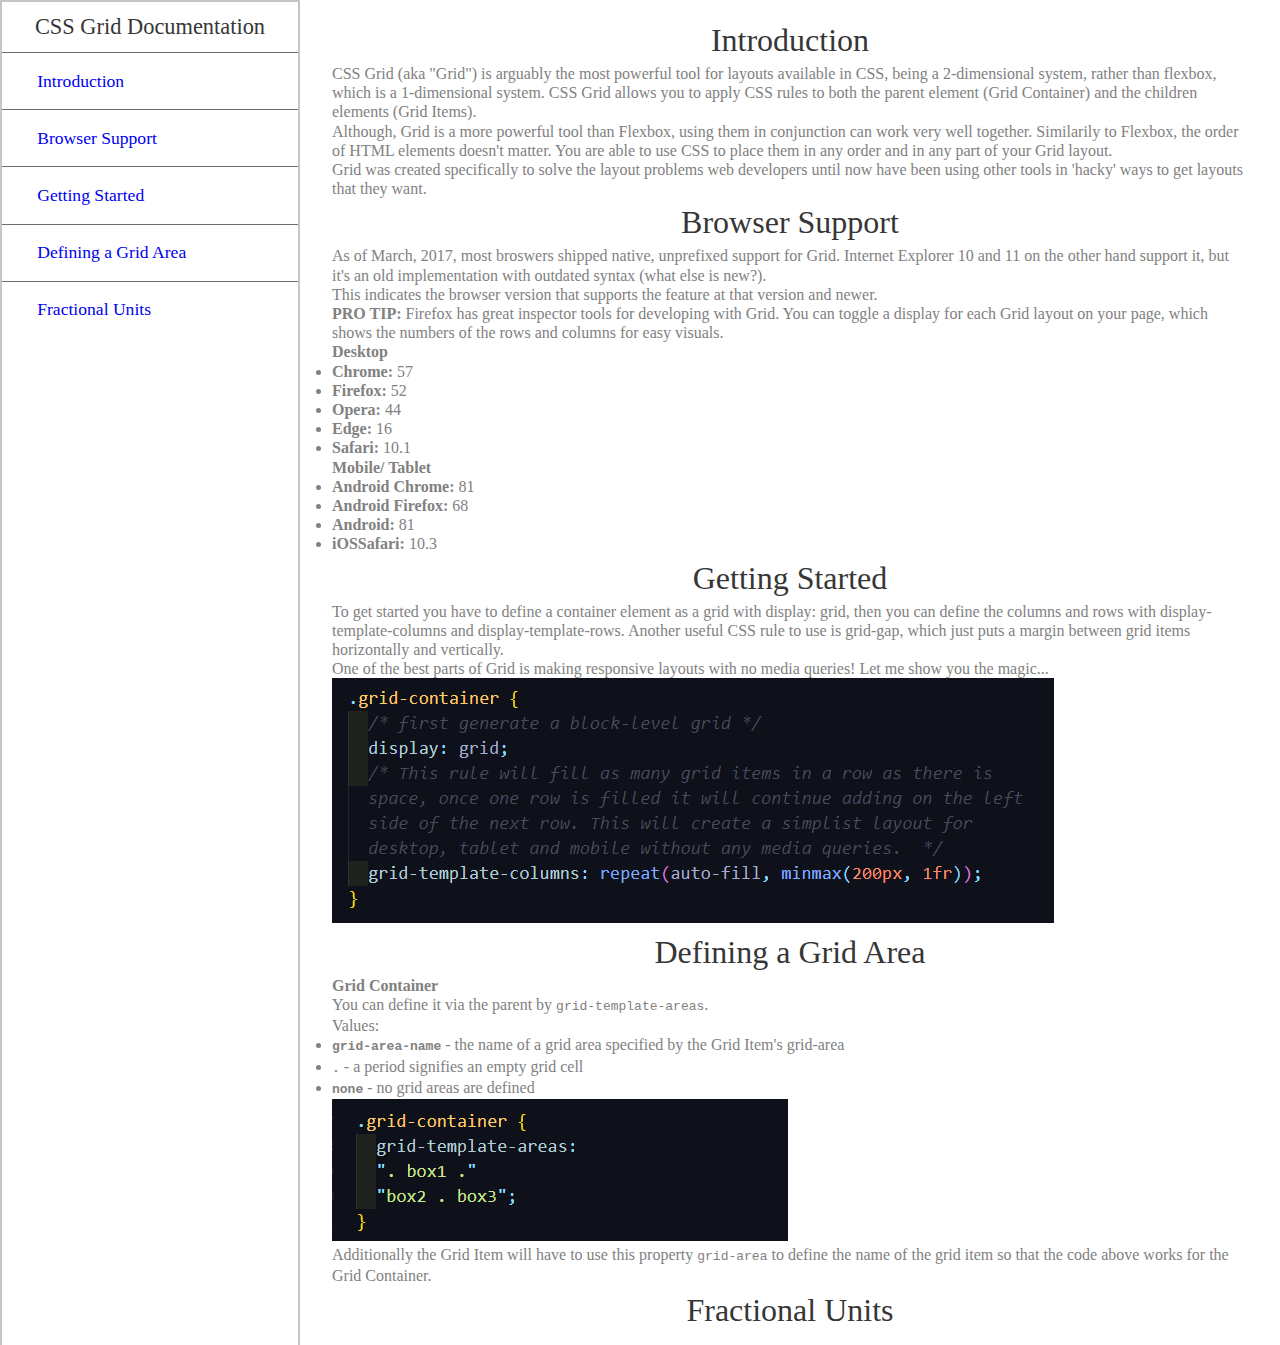
<file: Responsive Web Design Cert/documentation page/index.html>
<!DOCTYPE html>
<html lang="en">
<head>
  <meta charset="UTF-8">
  <meta name="viewport" content="width=device-width, initial-scale=1.0">
  <link href="style.css" rel="stylesheet">
  <title>Technical Documentation Page</title>
  <script src="https://cdn.freecodecamp.org/testable-projects-fcc/v1/bundle.js" defer></script>
</head>
<body class="grid-container">

  <nav id="navbar">
    <header>CSS Grid Documentation</header>
    <ul>
      <li><a class="nav-link" href="#Introduction">Introduction</a></li>
      <li><a class="nav-link" href="#Browser_Support">Browser Support</a></li>
      <li><a class="nav-link" href="#Getting_Started">Getting Started</a></li>
      <li><a class="nav-link" href="#Defining_a_Grid_Area">Defining a Grid Area</a></li>
      <li><a class="nav-link" href="#Fractional_Units">Fractional Units</a></li>
    </ul>
  </nav>
  <main id="main-doc">
    <section class="main-section" id="Introduction">
      <header>Introduction</header>
      <p>CSS Grid (aka "Grid") is arguably the most powerful tool for layouts available in CSS, being a 2-dimensional system, rather than flexbox, which is a 1-dimensional system. CSS Grid allows you to apply CSS rules to both the parent element (Grid Container) and the children elements (Grid Items).</p>
      <p>Although, Grid is a more powerful tool than Flexbox, using them in conjunction can work very well together. Similarily to Flexbox, the order of HTML elements doesn't matter. You are able to use CSS to place them in any order and in any part of your Grid layout.</p>
      <p>Grid was created specifically to solve the layout problems web developers until now have been using other tools in 'hacky' ways to get layouts that they want.</p>
    </section>

    <section class="main-section" id="Browser_Support">
      <header>Browser Support</header>
      <p>As of March, 2017, most broswers shipped native, unprefixed support for Grid. Internet Explorer 10 and 11 on the other hand support it, but it's an old implementation with outdated syntax (what else is new?).</p>
      <p>This indicates the browser version that supports the feature at that version and newer.</p>
      <p><strong>PRO TIP: </strong>Firefox has great inspector tools for developing with Grid. You can toggle a display for each Grid layout on your page, which shows the numbers of the rows and columns for easy visuals.</p>
      <h4>Desktop</h4>
      <ul>
        <li><strong>Chrome:</strong> 57</li>
        <li><strong>Firefox:</strong> 52</li>
        <li><strong>Opera:</strong> 44</li>
        <li><strong>Edge:</strong> 16</li>
        <li><strong>Safari:</strong> 10.1</li>
      </ul>
      <h4>Mobile/ Tablet</h4>
      <ul>
        <li><strong>Android Chrome:</strong> 81</li>
        <li><strong>Android Firefox:</strong> 68</li>
        <li><strong>Android:</strong> 81</li>
        <li><strong> iOSSafari:</strong> 10.3</li>
      </ul>
    </section>

    <section class="main-section" id="Getting_Started">
      <header>Getting Started</header>
      <p>To get started you have to define a container element as a grid with <span class="code">display: grid</span>, then you can define the columns and rows with <span class="code">display-template-columns</span> and <span class="code">display-template-rows</span>. Another useful CSS rule to use is <span class="code">grid-gap</span>, which just puts a margin between grid items horizontally and vertically.</p>

      <p>One of the best parts of Grid is making responsive layouts with no media queries! Let me show you the magic...</p>


      <img src="gtc.png" alt="responsive grid code snippet">
    </section>

    <section class="main-section" id="Defining_a_Grid_Area">
      <header>Defining a Grid Area</header>
      <h4>Grid Container</h4>
      <p>You can define it via the parent by <code>grid-template-areas</code>.</p>
      <p>Values: </p>
      <ul>
        <li><strong><code>grid-area-name</code></strong> - the name of a grid area specified by the Grid Item's <span class="code">grid-area</span></li>
        <li><strong><code>.</code></strong>  - a period signifies an empty grid cell</li>
        <li><strong><code>none</code></strong> - no grid areas are defined</li>
      </ul>
      <img src="container-gta.png" alt="grid template area code snippet">

      <p>Additionally the Grid Item will have to use this property <code>grid-area</code> to define the name of the grid item so that the code above works for the Grid Container.</p>
    </section>

    <section class="main-section" id="Fractional_Units">
      <header>Fractional Units</header>
    </section>
  </main>
</body>
</html>
</file>
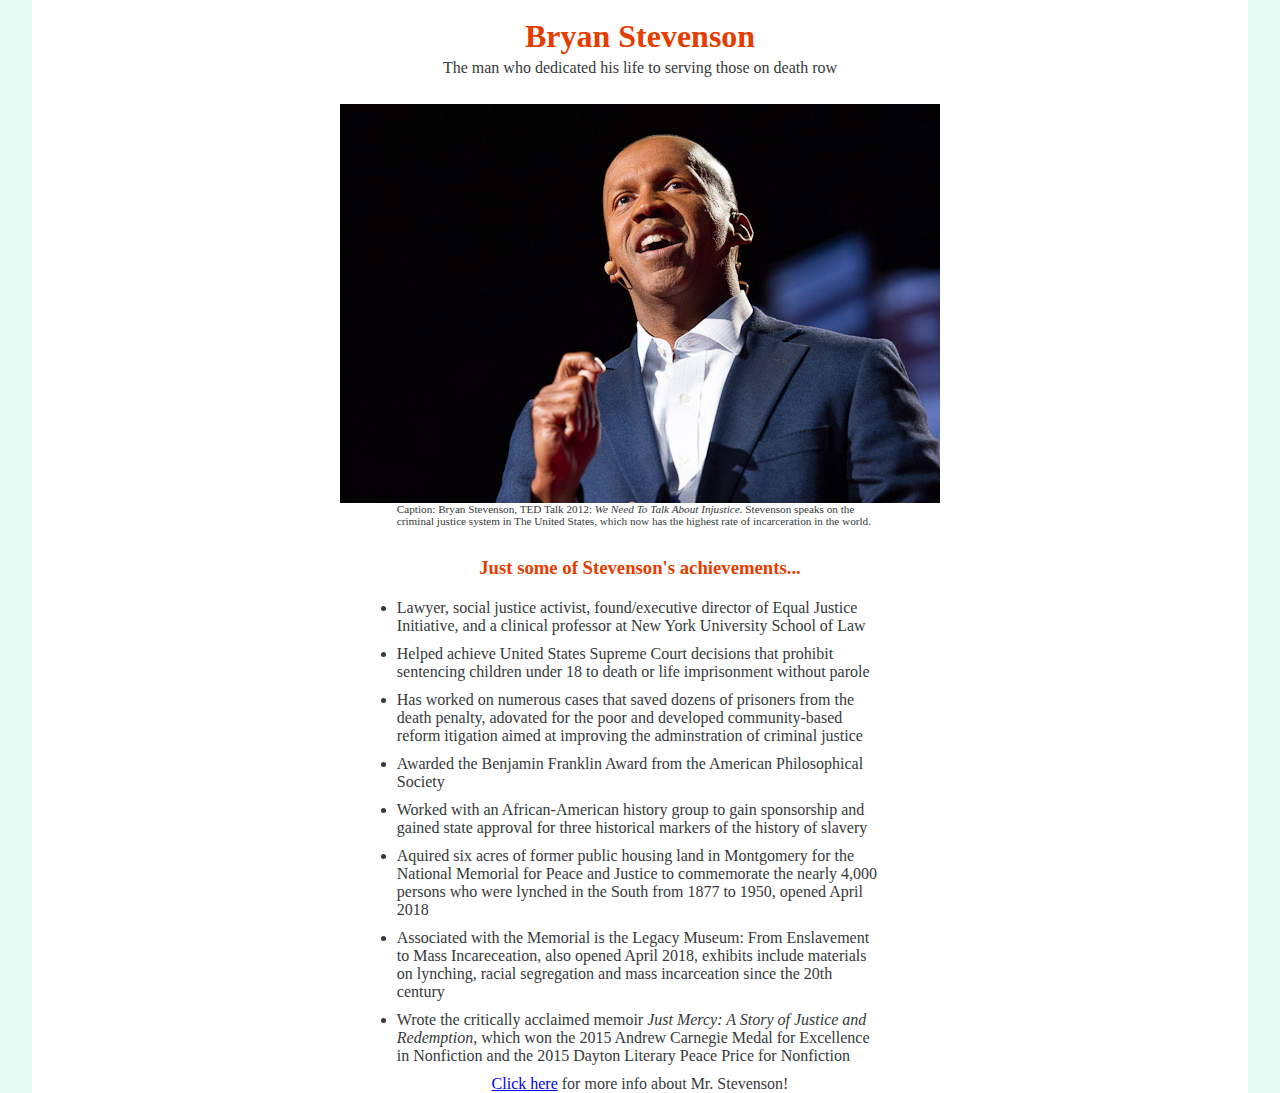
<file: Responsive Web Design Cert/P1_Tribute-Page/index.html>
<!DOCTYPE html>
<html lang="en">
<head>
  <meta charset="UTF-8">
  <meta name="viewport" content="width=device-width, initial-scale=1.0">
  <title>Document</title>
  <link rel="stylesheet" href="style.css">
  <script src="https://cdn.freecodecamp.org/testable-projects-fcc/v1/bundle.js" defer ></script>
</head>
<body>
  <main id="main" class="container">
    <!-- header div -->
    <div class="header-div">
      <h1 id="title">Bryan Stevenson</h1>
      <p>The man who dedicated his life to serving those on death row</p>
    </div>
    <!-- image div -->
    <div id="img-div" class="img-div">
      <img 
        id="image" 
        src="./Bryan_Stevenson_at_TED_2012.jpg" alt="Bryan Stevenson at TED Talk 2012" 
      />
      <figcaption id="img-caption">
        Caption: Bryan Stevenson, TED Talk 2012: <em>We Need To Talk About Injustice.</em> Stevenson speaks on the criminal justice system in The United States, which now has the highest rate of incarceration in the world.
      </figcaption>
    </div>
    <!-- tribute div -->
    <div id="tribute-info" class="tribute-div">
      <h3>Just some of Stevenson's achievements...</h3>
      <ul id="tribute-list">
        <li>Lawyer, social justice activist, found/executive director of Equal Justice Initiative, and a clinical professor at New York University School of Law</li>
        <li>Helped achieve United States Supreme Court decisions that prohibit sentencing children under 18 to death or life imprisonment without parole</li>
        <li>Has worked on numerous cases that saved dozens of prisoners from the death penalty, adovated for the poor and developed community-based reform itigation aimed at improving the adminstration of criminal justice</li>
        <li>Awarded the Benjamin Franklin Award from the American Philosophical Society</li>
        <li>Worked with an African-American history group to gain sponsorship and gained state approval for three historical markers of the history of slavery</li>
        <li>Aquired six acres of former public housing land in Montgomery for the National Memorial for Peace and Justice to commemorate the nearly 4,000 persons who were lynched in the South from 1877 to 1950, opened April 2018</li>
        <li>Associated with the Memorial is the Legacy Museum: From Enslavement to Mass Incareceation, also opened April 2018, exhibits include materials on lynching, racial segregation and mass incarceation since the 20th century</li>
        <li>Wrote the critically acclaimed memoir <em>Just Mercy: A Story of Justice and Redemption</em>, which won the 2015 Andrew Carnegie Medal for Excellence in Nonfiction and the 2015 Dayton Literary Peace Price for Nonfiction</li>
      </ul>
      <p><a id="tribute-link" target="_blank" href="https://en.wikipedia.org/wiki/Bryan_Stevenson">Click here</a> for more info about Mr. Stevenson!</p>
    </div>
  </main>
</body>
</html>
</file>
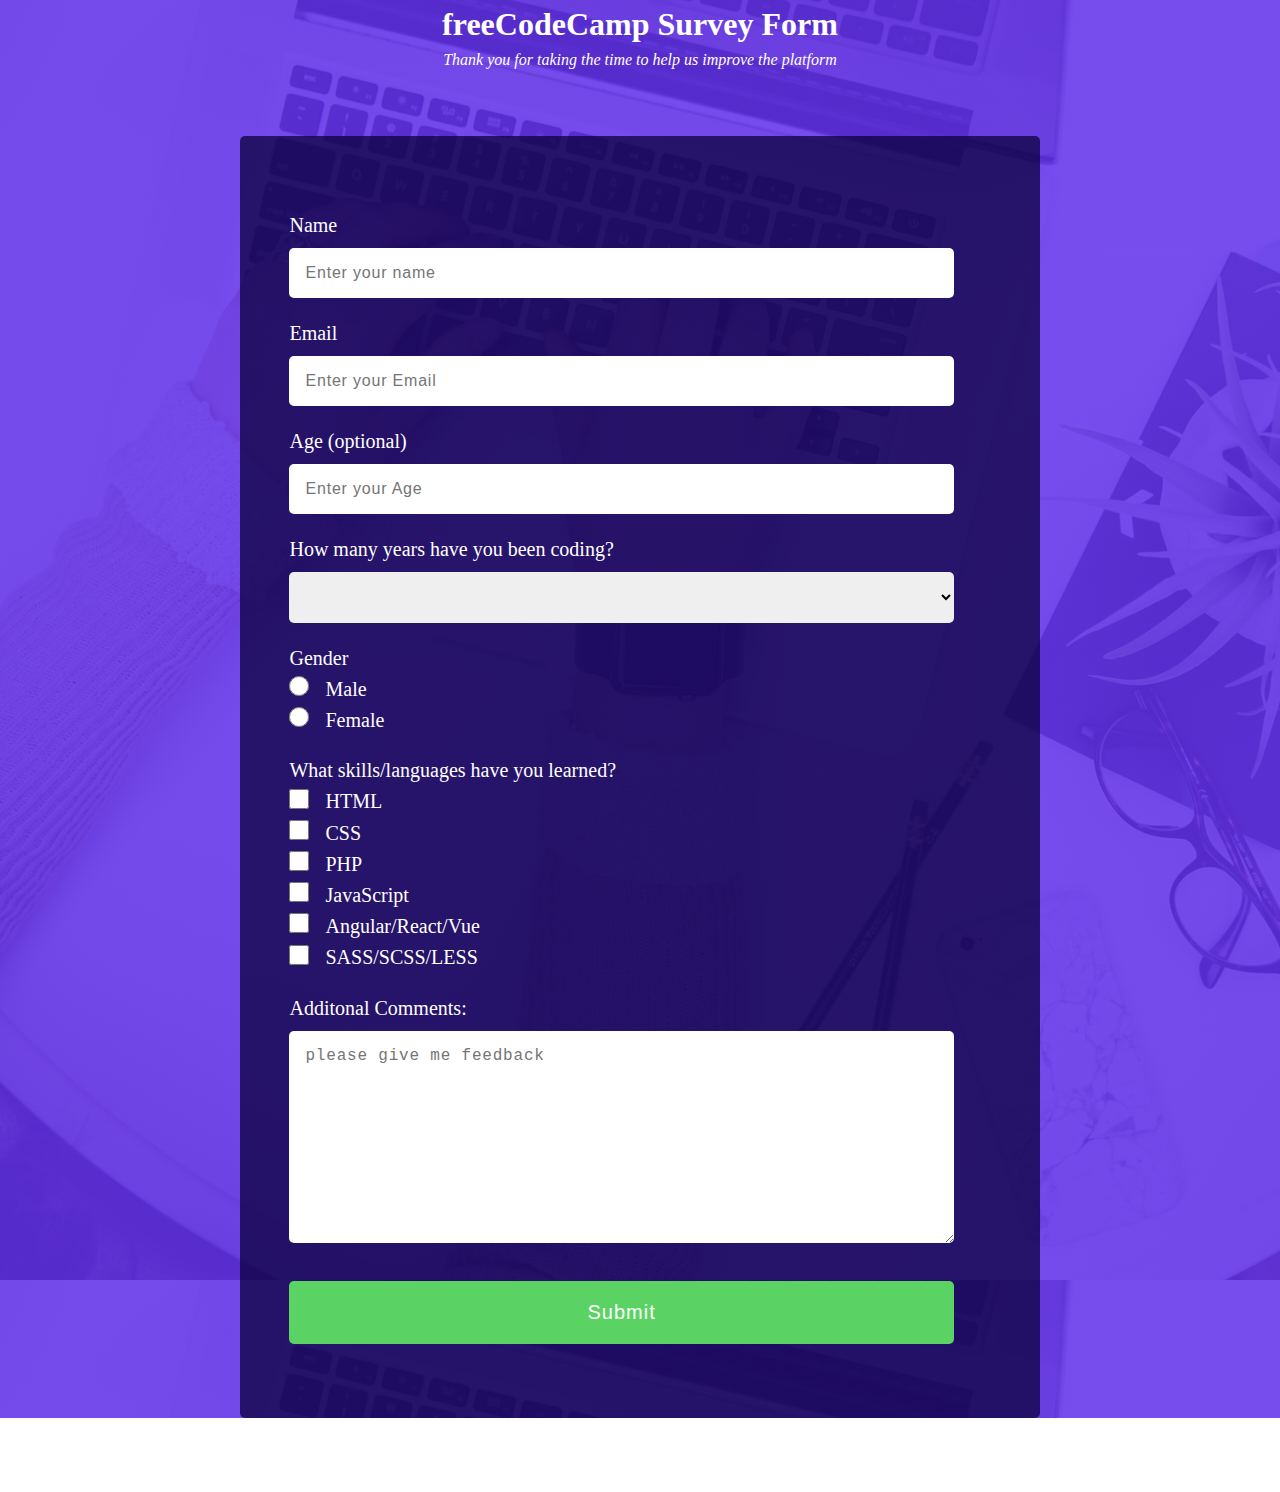
<file: Responsive Web Design Cert/survey-form/index.html>
<!DOCTYPE html>
<html lang="en">
<head>
  <meta charset="UTF-8">
  <meta name="viewport" content="width=device-width, initial-scale=1.0">
  <link rel="stylesheet" href="style.css">
  <title>Survey Form</title>
  <script src="https://cdn.freecodecamp.org/testable-projects-fcc/v1/bundle.js" defer ></script>
</head>
<body>
  <main class="container">
    <h1 id="title">freeCodeCamp Survey Form</h1>
    <p id="description">Thank you for taking the time to help us improve the platform</p>
    <form action="post" id="survey-form">
      <div>
        <!-- Name input -->
        <label for="name" id="name-label">Name</label>
        <input type="text" name="name" id="name" placeholder="Enter your name" required>
      </div>
      
      <div>
        <!-- Email input -->
        <label for="email" id="email-label">Email</label>
        <input type="email" name="email" id="email" placeholder="Enter your Email" required>
      </div>
      
      <div>
        <!-- Age input -->
        <label for="number" id="number-label">Age (optional)</label>
        <input type="number" name="number" id="number" placeholder="Enter your Age" min="1" max="120">
      </div>
      
      <div>
        <!-- Dropdown input -->
        <label>How many years have you been coding?</label>
        <select name="skill level" id="dropdown">
          <option value=""></option>
          <option value="1">One</option>
          <option value="2">Two</option>
          <option value="3">Three</option>
          <option value="4">Four</option>
          <option value="5">Five</option>
        </select>
      </div>
      
      <div class="inline-options">
        <!-- Radio input -->
        <label for="gender">Gender</label>
        <label><input type="radio" name="gender" id="male-radio" value="Male" class="largeCheckbox">Male</label>
        <label><input type="radio" name="gender" id="female-radio" value="Female" class="largeCheckbox">Female</label>
      </div>
      

      <div class="inline-options">
        <!-- Checkboxes input -->
        <label>What skills/languages have you learned?</label>

        <label><input type="checkbox" name="HTML" id="skill1" value="HTML" class="largeCheckbox">HTML</label>
        
        <label><input type="checkbox" name="skills" id="skill2" value="CSS" class="largeCheckbox">CSS</label>
      
        <label><input type="checkbox" name="skills" id="skill3" value="PHP" class="largeCheckbox">PHP</label>
        
        <label><input type="checkbox" name="skills" id="skill4" value="JavaScript" class="largeCheckbox">JavaScript</label>
        
        <label><input type="checkbox" name="skills" id="skill5" value="Angular/React/Vue" class="largeCheckbox">Angular/React/Vue</label>
        
        <label><input type="checkbox" name="skills" id="skill6" value="SASS/SCSS/LESS" class="largeCheckbox">SASS/SCSS/LESS</label>
        
      </div>
      
      <div>
        <!-- textArea input -->
        <label for="comments">Additonal Comments: </label>
        <textarea name="comments" id="" cols="50" rows="10" placeholder="please give me feedback"></textarea>
      </div>
      
      <div>
        <input type="submit" value="Submit" id="submit">
      </div>
      

    </form>
  </main>
</body>
</html>
</file>
<file: Responsive Web Design Cert/documentation page/style.css>
* {
  padding: 0;
  margin: 0;
  box-sizing: border-box;
}

body {
  overflow-x: hidden;
  color: rgb(129, 129, 129);
}

.grid-container {
  display: grid;
  grid-template-columns: 300px auto;
}


/* NavBar */
#navbar {
  display: grid;
  grid-template-rows: 50px auto;
  border: 2px solid rgb(197, 197, 197);
  height: auto;
}

header {
  align-self: center;
  justify-self: center;
  font-size: 1.4em;
  color: rgb(54, 54, 54);
}

#navbar header {
  padding: .5em;
}


#navbar ul {
  display: flex;
  flex-direction: column;
  list-style: none;
}

#navbar li {
  padding: 1em 0;
  border-top: 1px solid rgb(109, 109, 109);
  padding-left: 2em;
  font-size: 1.1em;
}

.nav-link {
  text-decoration: none;
}

.nav-link:active,
.nav-link:visited {
  color: rgb(129, 129, 129);
}

/* Main Section */

main {
  padding: 1em 2em;
  line-height: 1.2em;
}

#main-doc header {
  line-height: 1.5em;
  font-size: 2em;
}

section {
  text-overflow: ellipsis;
}

@media screen and (max-width: 700px) {
  .grid-container {
    display: grid;
    grid-template-columns: 1fr;
    grid-template-rows: 300px auto;
  }
  
  
  #navbar {
    grid-row: 1 / 2;
    display: grid;
    grid-template-rows: 50px auto;
    border: 2px solid rgb(197, 197, 197);
    height: auto;
    overflow: auto;
    width: 70%;
    margin-left: 15%;
  }

  #main-doc {
    grid-row: 2 / 3;
    padding: 1em 2em;
    line-height: 1.2em;
  }
}
</file>
<file: Responsive Web Design Cert/P1_Tribute-Page/style.css>
* {
  margin: 0;
  padding: 0;
  box-sizing: border-box;
}

body {
  color: #36393B;
  background-color: #E5FCF5;
}

/* Main container grid */
.container {
  display: grid;
  width: 95%;
  padding: 0;
  margin: 0 2.5%;
  grid-template-rows: auto auto auto;
  grid-template-columns: auto 2fr auto;
  grid-template-areas: 
    ". header ."
    ". img ."
    ". tribute .";
  background-color: #FEFFFE;
}


/* header grid item */
.header-div {
  grid-area: header;
}

/* img grid item */
.img-div {
  grid-area: img;
}

/* tribute grid item */
.tribute-div {
  grid-area: tribute;
}

/* header grid container */
.header-div {
  display: grid;
  width: 100%;
  align-content: center;
  justify-content: center;
  line-height: 200%;
  margin: 20px 0;
}

h1,
h3 {
  color: #E53D00;
}

#title,
p {
  justify-self: center;
}

/* img grid container */
.img-div {
  display: grid;
  width: 100%;
}

img {
  max-width: 95%;
  justify-self: center;
  margin: 0;
}
figcaption {
  justify-self: center;
  width: 90%;
  font-size: 0.7em;
}

/* tribute div */

.tribute-div {
  display: grid;
}

h3 {
  justify-self: center;
  align-self: center;
  margin: 30px 0 20px 0;
  font-size: 1.5
  em;
}

ul {
  width: 100%;
  padding: 0 10%;
}

li {
  margin-bottom: 10px;
}

@media only screen and (min-width: 700px) {
  figcaption {width: 70%;}
  ul {padding: 0 15%;}
}

@media only screen and (min-width: 900px) {
  figcaption {width: 60%;}
  ul {padding: 0 20%;}
}

@media only screen and (min-width: 1020px) {
  figcaption {width: 50%;}
  ul {padding: 0 25%;}
}

@media only screen and (min-width: 1200px) {
  figcaption {width: 40%;}
  ul {padding: 0 30%;}
}

@media only screen and (min-width: 1560px) {
  figcaption {width: 35%;}
  ul {padding: 0 35%;}
}
</file>
<file: Responsive Web Design Cert/survey-form/style.css>
* {
  padding: 0;
  margin: 0;
  box-sizing: border-box;
}

main {
  width: 100vw;
  background-image: 
    linear-gradient(
      rgba(99, 49, 238, 0.85),
      rgba(99, 49, 238, 0.85)
    ),
    url("corinne-kutz-tMI2_-r5Nfo-unsplash.jpg");
}


h1,p {
  line-height: 150%;
  text-align: center;
  color: #fff;
}
p {
  font-style: italic;
}

form {
  width: 90%;
  max-width: 800px;
  margin: 5% auto;
  background-color: rgba(9, 0, 59, 0.733);
  line-height: 1.5em;
  color: rgb(255, 255, 255);
  font-weight: 500;
  font-size: 20px;
  padding: 5% 2.5%;
  border-radius: 5px;
}


form * {
  width: 95%;
  margin: 0 2.5%;
  display: inline-block;
}

input,
select,
textarea {
  padding: 1em;
  border-style: hidden;
  border-radius: 5px;
  margin-top: 0.5em;
  font-size: 0.8em;
  letter-spacing: 0.05em;
}

div {
  margin: 0.5em 0;
}

input[type="checkbox"],
input[type="radio"] {
  width: 20px;
  padding: 0;
  margin: 0.2em 0;
}

.inline-options * {
  margin-right: 5em;
}

input.largeCheckbox {
  width: 20px;
  height: 20px;
  margin-right: 1em;
}


input[type="submit"] {
  background-color: rgb(90, 211, 100);
  padding: 1em 2em;
  font-size: 1em;
  color: #fff;
  font-weight: 500;
}
</file>
